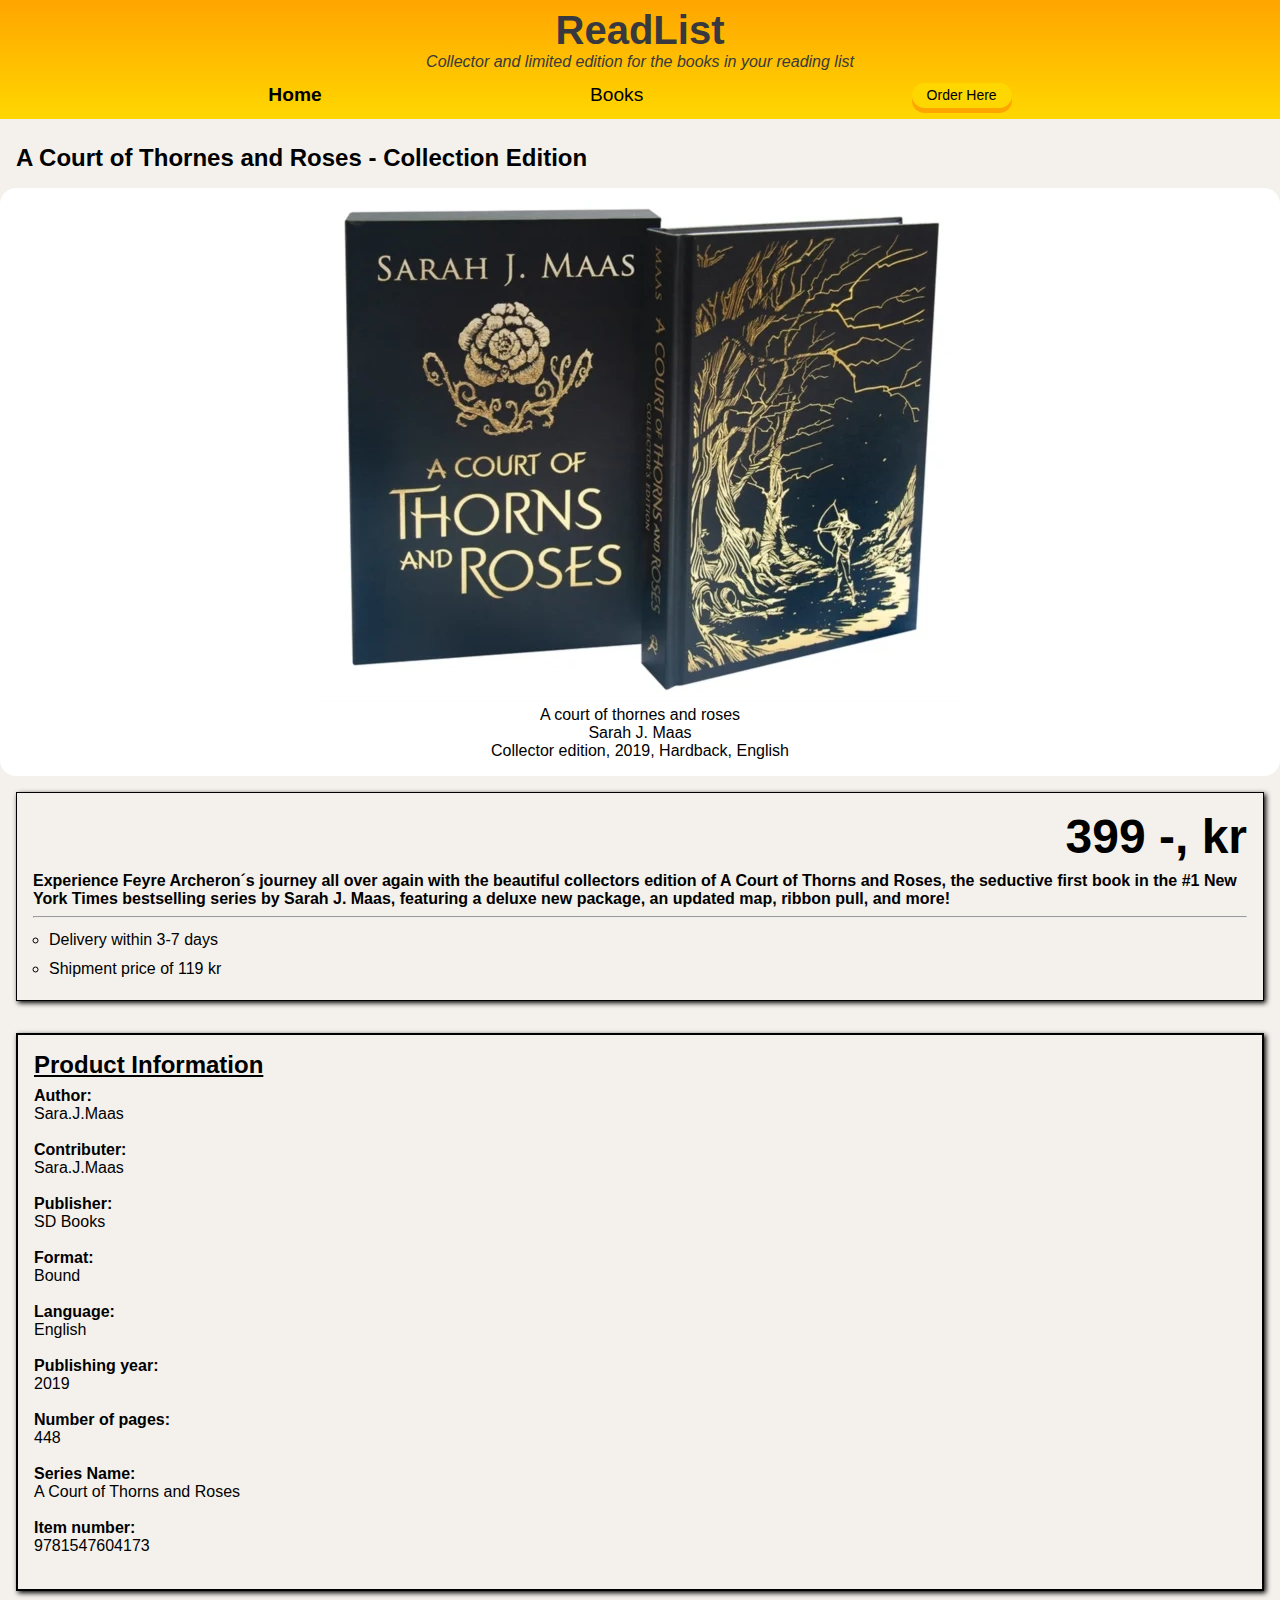
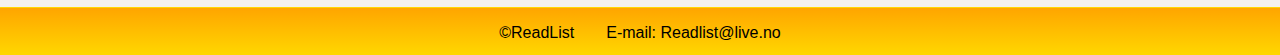
<file: src/index.html>
<!DOCTYPE html>
<html lang="en">
<head>
    <meta charset="UTF-8">
    <meta name="viewport" content="width=device-width, initial-scale=1.0">
    <title>ReadList - ACOTAR Collector Edition</title>
    <link rel="icon" href="./assets/icons/favicon.ico" sizes="16x16" type="image/x-icon">
    <link rel="icon" href="./assets/icons/favicon-16x16.png" sizes="16x16" type="image/png">
    <link rel="stylesheet" href="./assets/icons/favicon-32x32.png" sizes="32x32" type="image/png">
    <link rel="stylesheet" href="./css/reset.css">
    <link rel="stylesheet" href="./css/variables.css">
    <link rel="stylesheet" href="./css/index.css">


</head>

<body>
    
    <header>
        <nav>
            <h1>ReadList</h1>
            <p>Collector and limited edition for the books in your reading list</p>
            <ul class="nav-list">
                <li>
                    <a href="#"><b>Home</b></a>
                </li>
                <li><a href="#">Books</a></li>
                <li><button><a href="./pages/form.html">Order Here</a></button></li>
            </ul>
       
        </nav>
    </header>
    
   <main>
       
        <!--Introduction to the product-->
        
        <h2 class="book-title">A Court of Thornes and Roses - Collection Edition</h2>
        <section class="show-of-product">
            <figure>
                <figcaption>
                <img src="./assets/images/acotar.webp" alt="book-cover">
                <p>A court of thornes and roses</p>
                <p>Sarah J. Maas</p>
                <p>Collector edition, 2019, Hardback, English</p>
                </figcaption>
            </figure>
        </section>

        <!--Explanation of product and price-->
        <section class="product-info-and-price">
            <h3 class="price"><strong>399 -, kr</strong></h3>
            <p class="series-description"> <strong>Experience Feyre Archeron´s journey all over again with the beautiful collectors edition of A Court of Thorns and Roses, the seductive first book in the #1 New York Times bestselling series by Sarah J. Maas, featuring a deluxe new package, an updated map, ribbon pull, and more!</strong></p>
            <hr>
            <ul class="delivery-detail">
                <li>
                <p>Delivery within 3-7 days</p>
                </li>
                <li>
                <p>Shipment price of 119 kr</p>
                </li>
            </ul>
        </section>

            <!--Detailed product information-->
        <section class="book-info">
            <h4 class="title-product-information">Product Information</h4>
            <h4 class="title-details"><b>Author:</b></h4> 
            <p class="detail-info">Sara.J.Maas</p>
            <h4 class="title-details"><b>Contributer:</b></h4>
            <p class="detail-info">Sara.J.Maas</p>
            <h4 class="title-details"><b>Publisher:</b></h4>
            <p class="detail-info">SD Books</p>
            <h4 class="title-details"><b>Format:</b></h4>
            <p class="detail-info">Bound</p>
            <h4 class="title-details"><b>Language:</b></h4>
            <p class="detail-info">English</p>
            <h4 class="title-details"><b>Publishing year:</b></h4>
            <p class="detail-info">2019</p>
            <h4 class="title-details"><b>Number of pages:</b></h4>
            <p class="detail-info">448</p>
            <h4 class="title-details"><b>Series Name:</b></h4>
            <p class="detail-info">A Court of Thorns and Roses</p>
         <h4 class="title-details"><b>Item number:</b></h4> 
        <p class="detail-info">9781547604173</p>
        </section>
   </main> 

   <footer>
    <div>&copy;ReadList</div>
    <div>E-mail: Readlist@live.no</div>
   </footer>

</body>
</html>
</file>
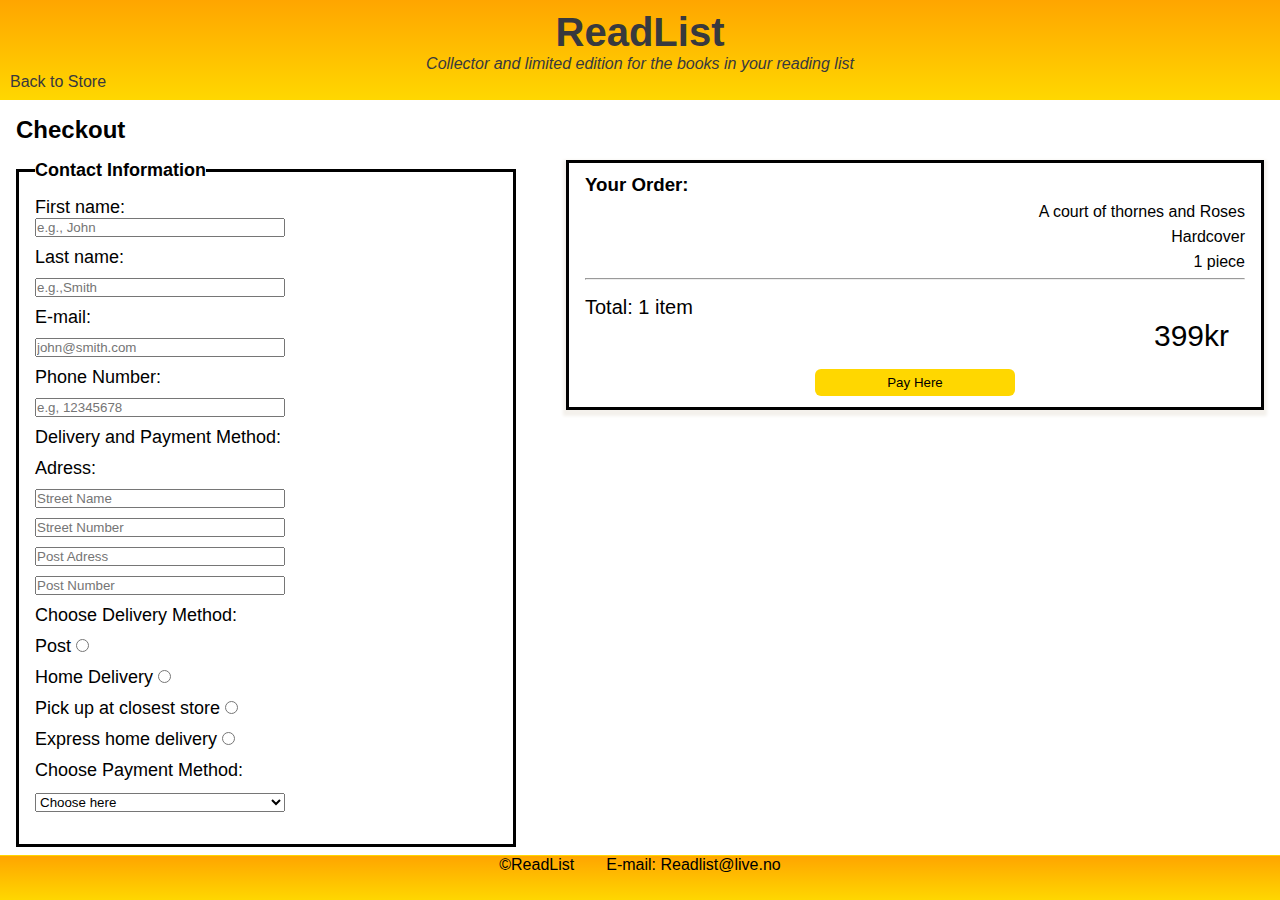
<file: src/pages/form.html>
<!DOCTYPE html>
<html lang="en">
<head>
    <meta charset="UTF-8">
    <meta name="viewport" content="width=device-width, initial-scale=1.0">
    <title>Checkout Form</title>
    <link rel="icon" href="../assets/icons/favicon.ico" sizes="16x16" type="image/x-icon">
    <link rel="icon" href="../assets/icons/favicon-16x16.png" sizes="16x16" type="image/png">
    <link rel="icon" href="../assets/icons/favicon-32x32.png" sizes="32x32" type="image/png">
    <link rel="stylesheet" href="../css/reset.css">
    <link rel="stylesheet" href="../css/variables.css">
    <link rel="stylesheet" href="../css/form.css">
  
  
    
    
</head>
<body>
    <header>
        <h1>ReadList</h1>
        <p>Collector and limited edition for the books in your reading list</p>
        <a class="link-home" href="../index.html">Back to Store</a>
    </header>

    <main>
        <!--Checklist section-->
        <h2 class="checkout__overview-title">Checkout</h2>
      

        <!--Form section-->
        <form class="flex-container">
       
            <fieldset class="contact__info-container">
                <legend class="contact__info-title">Contact Information</legend>
                <div class="contant__info-fname">
                    <label class="contact__info-group" for="firstname">First name:</label>
                    <input class="contact__info-input" type="text" id="firstname" name="firstname" required placeholder="e.g., John">
                </div>
                
                
                <label class="contact__info-group" for="lastname">Last name:</label>
                
                <input class="contact__info-input"type="text" id="lastname" name="lastname" required placeholder="e.g.,Smith">
                
                <label class="contact__info-group"for="email">E-mail:</label>
                
                <input class="contact__info-input"type="text" id="email" name="email" required placeholder="john@smith.com">
                
                <label class="contact__info-group" for="phone-number">Phone Number:</label>
                
                <input class="contact__info-input" type="tel" id="phone-number" name="phone-number" required placeholder="e.g, 12345678" minlength="8" maxlength="8" pattern="[0-9]{8}">
                
           
                          <!--delivery section-->
                <label class="contact__info-group">Delivery and Payment Method:</label>
                
                <label for="adress">Adress:</label>
             
                <input class="contact__info-input" type="text" id="adress" name="streetname" required placeholder="Street Name">
                <input class="contact__info-input" type="text" name="streetnumber" id="streetnumber" required placeholder="Street Number">
              
                <input class="contact__info-input" type="text" name="postadress" id="postadress" required placeholder="Post Adress">
                <input class="contact__info-input" type="text" name="postnumber" id="postnumber" required placeholder="Post Number">
                
                <div class="contant__info-delivery">
                    <label for="delivery">Choose Delivery Method:</label>
               
                    <div>
                     <label for="post">Post</label>
                     <input type="radio" id="post" name="delivery">
                    </div>

                    <div>
                        <label for="home delivery">Home Delivery</label>
                        <input type="radio" id="home-delivery" name="delivery">
                    </div>

                    <div>
                        <label for="pick up">Pick up at closest store</label>
                        <input type="radio" id="pick-up" name="delivery">
                    </div>

                    <div>
                        <label for="express home delivery">Express home delivery</label>
                        <input type="radio" id="express-delivert" name="delivery">
                    </div>
                </div>
               
               
               <label class="contact__info-group" for="payment">Choose Payment Method:</label>
               
               <div class="contact__info-select">
                    <select name="payment" id="payment">
                        <option value="credit-card">Choose here</option>
                        <option value="credit-card">Credit Card</option>
                        <option value="vipps">Vipps</option>
                        <option value="paypal">PayPal</option>
                    </select>
                </div>
          
               
           
            </fieldset>

            <section class="basket__book-container">
                <h3 class="basket__book">Your Order:</h3>
                <div class="basket__book-info">A court of thornes and Roses</div>
                <div class="basket__book-info>  ">Hardcover</div>
                <div  class="basket__book-info">1 piece</div>
                <hr>
                <div class="basket__book-total">Total: 1 item</div>
                <div class="basket__book-price">399kr</div>

                <div class="basket__book-button">
                    <button class="basket__book-button1">Pay Here</button>
                </div>
                
            </section>  
        </form>

      
    </main>

    <footer>
        <div>&copy;ReadList</div>
        <div>E-mail: Readlist@live.no</div>
    </footer>

</body>
</html>
</file>
<file: src/css/variables.css>
:root {
    /*colors*/
    --background-color: rgb(244, 241, 236); 
    --foreground-color: #000000;
    --hover-color: #16231e; 


     /* Spacing */
     --spacing-small: 1rem;
     --spacing-medium: 2rem; 
     --spacing-large: 4rem;
}
</file>
<file: src/css/index.css>
.show-of-product{
    display: flex;
    flex-direction: column;
    justify-content: center;
    align-items: center;
    background-color:white;
    padding-bottom: 1rem;
    border-radius: 1rem;
    text-align: center;
}

.product-info-and-price {
    border: 1px solid black;
    box-shadow: 2px 2px 5px var(--foreground-color);
    margin-top: 2rem;
    padding: 1rem 1rem; 
    margin: 1rem;
}

.series-description {
    padding-bottom: 0.5rem;
    padding-top: 0.5rem;
    font-size:medium;
}

.delivery-detail{
    padding-top: 0.5rem;
    padding-left: 1rem;
    list-style: circle;
    line-height: 1.8;
    font-size: medium;
}

.book-info{
    border: 2px solid black;
    box-shadow: 2px 2px 5px var(--foreground-color);
    margin: 1rem;
    padding: 1rem 1rem; 
    
}

.title-product-information{
    padding-bottom:  8px;
    font-size: 1.5rem;
    text-decoration: underline;
}   

.title-detail{
    padding-bottom: 18px;
    padding-top: 18px;
}

.detail-info{
    padding-bottom: 18px;
}

/* ---------------------------------------------------- */
  

body {
    min-height: 100vh;
    font-family: "Baskervville", Arial, Helvetica, sans-serif;
   background-color: var(--background-color);
   /* display: flex;
   flex-direction: column;
   overflow-x: auto; */
}

img {
    max-width: 100%;
}

h1{
    font-size: 2.5rem;
    color: rgb(56, 57, 62);
    text-align: center;
    
}

h2 {
    padding-left: 1rem;
    padding-bottom: 1rem;
}

h3 {
    font-size: 3rem;
    text-align: right;
}

nav > p {
    font-size: 1rem;
    font-style: italic;
    color: rgb(56, 57, 62);
    text-align: center;
}

header{
    background-image: linear-gradient(to bottom, orange, gold);
    width: 100%;
    position: fixed;
    padding-top: 0.5rem;
    
}

header ul {
    height: 3rem;
    display: flex;
    justify-content: space-evenly;
    align-items: center;
    font-size: 1.2rem;
    list-style: none;
}

button {
    display: inline-block;
    background-color: gold;
    box-shadow: 0 5px orange;
    width: 100px;
    height: 25px;
   font-size: 14px;
   border-radius: 14px;
   border: none;
}

button:active {
    background-color: red;
}

button:hover {
    background-color: grey;
    transform: translateY(4px);
    
}
a{
    color: var(--foreground-color);
}

a:hover{
    color: var(--background-color);
    transition: color 0.2s linear;
}  

main {
    display: flex;
    flex-direction: column;
    padding-top: 9rem;
    flex-grow: 1;
}



footer {
    height: 3rem;
    border-top: 1px solid gold;
    background-image: linear-gradient(to bottom, orange, gold);
    display: flex;
    gap: 2rem;
    justify-content: center;
    padding-top: 1rem;
}
</file>
<file: src/css/form.css>
body{
    height: 100vh;
    width: 100%;
    background-color: rgb(255, 255, 255);
    margin: 0px;
    display: flex;
    flex-direction: column;
    font-family: "Baskerville", Arial, Helvetica, sans-serif;
}

header{
    width: 100%;
    height: 100px;
    top: 0;
    padding: 10px;
    background-image: linear-gradient(to bottom, orange, gold);
    margin-top: 0px;
}

h1{

    font-size: 2.5rem;
    font-weight: 600;
    text-align: center;
    color: rgb(56, 57, 62);
}

p{
    font-size: 1rem;
    font-style: italic;
    color: rgb(56, 57, 62);
    text-align: center;
}

.link-home{
    color:  rgb(56, 57, 62) ;
}
/*form section*/

.checkout__overview-title{
    padding-top: var(--spacing-small);
    padding-left: var(--spacing-small);
}

.flex-container{
    display: flex;
    margin-left: var(--spacing-small);
    margin-right: var(--spacing-small);
    margin-top: var(--spacing-small);
    gap: 50px; /*fiks*/
   
}

/*contact info section*/

.contact__info-container{
    display: flex;
    padding-left: var(--spacing-small);
    padding-right: var(--spacing-small);
    font-size: 18px;
    padding-bottom: var(--spacing-medium);
    border: 3px solid black;
    gap: 10px;
    flex-direction: column;
    width: 500px;
    
   
}

.contant__info-fname {
    display: flex;
    flex-direction: column;
}

.contact__info-input{
    width: 250px;
}

.contact__info-title{
    font-weight: 600;
    margin-bottom: var(--spacing-small);
    flex: 1;
    flex-direction: column;
}

.contant__info-delivery {
    display: flex;
    flex-direction: column;
    gap: 10px;
}

.contact__info-select{
    width:250px;
}
select{
    width: 100%;
}






/*summary section*/

.basket__book-container{
    flex: 1;
    align-content: center;
    height: 250px;
    border: 3px solid black;
    padding-left: var(--spacing-small);
    padding-right: var(--spacing-small);
    text-align: end;
    background-color: white;
    box-shadow: 0 3px 3px 3px rgb(244, 241, 236) ;
    position: relative;
}

.basket__book{
    text-align: start;

}

.basket__book-info{
    font-size: 16px;
    line-height: 2;
}

.basket__book-total{
    text-align: start;
    font-size: 20px;
    padding-top: var(--spacing-small);
}

.basket__book-price{
    text-align: end;
    margin-right: var(--spacing-small);
    font-size: 30px;
}

.basket__book-button{
    display: flex;
    flex-direction: row;
    justify-content: center;
    padding-top: var(--spacing-small);
    /*får ikke lagt inn farge på button*/

}

.basket__book-button1{
    width: 200px;
    padding: 6px;
    background-color: gold;
    border: none;
    border-radius: 6px;
}
.basket__book-button1:hover{
    background-color: grey;
    color: white;
    transition: color 0.2s linear;
}




input:focus{
    background-color: white;
}


footer {
    height: 3rem;
    border-top: 1px solid gold;
    background-image: linear-gradient(to bottom, orange, gold);
    display: flex;
    gap: 2rem;
    justify-content: center;
    margin-top: 0.5rem;
}
</file>
